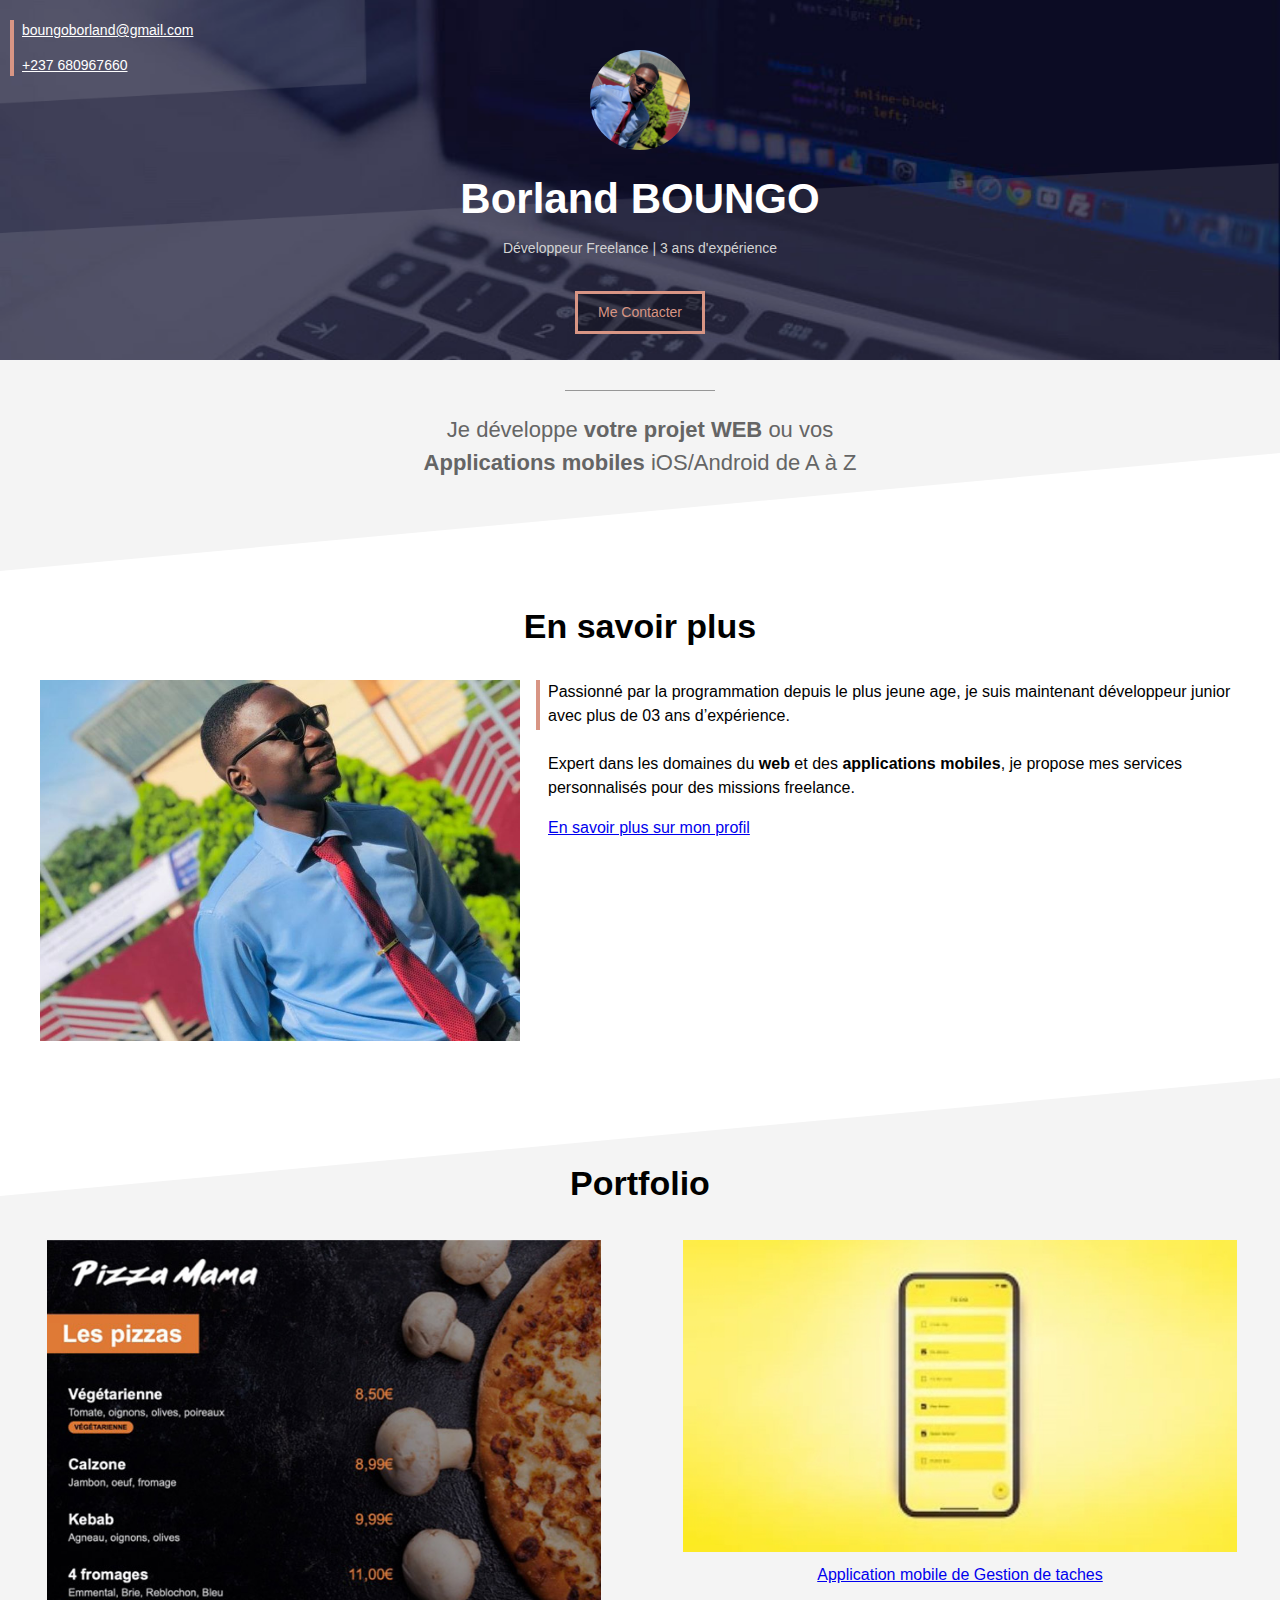
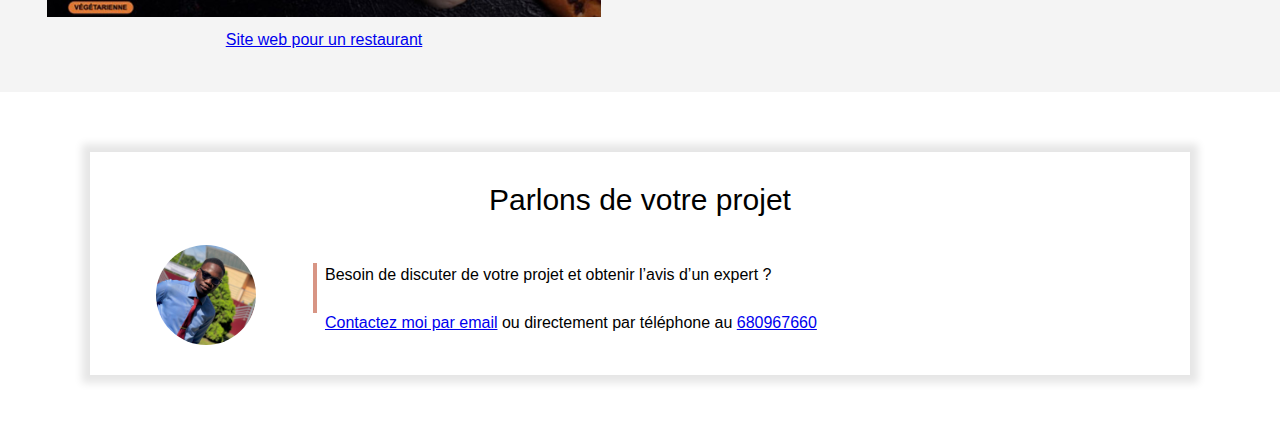
<file: index.html>
<!DOCTYPE html>
<html lang="fr">
<head>
    <meta charset="UTF-8">
    <meta name="viewport" content="width=device-width, initial-scale=1.0">
    <title>Borland BOUNGO</title>
    <link rel="stylesheet" href="style.css">
</head>
<body>

    <!--COUVERTURE-->
    <div class="cover">
        <img class = "cover-profile"src="images/profilefinal.jpg" style="border-radius: 50%;">
        <h1>Borland BOUNGO</h1>
        <P>Développeur Freelance | 3 ans d'expérience</P>

        <div class="cover-contact">
            <p><a href="mailto:boungoborland@gmail.com?subject=Contac%20depuis%20borlandboungo.com">boungoborland@gmail.com</a></p>
            <p><a  href="tel:+237680967660">+237 680967660</a></p>
        </div>
        <div style="text-align: center;">
            <a class="contact-button" href="mailto:boungoborland@gmail.com?subject=Contac%20depuis%20borlandboungo.com">Me Contacter</a>
        </div>
        
    </div>
      <!-- SECTION GRISE 1 -->
    <div class="section section-grise1">
        <div class="separateur"></div>
        <p>Je développe <b>votre projet WEB</b> ou vos <b>Applications mobiles</b> iOS/Android de A à Z</p>
    </div>

    <!-- SECTION BLANCHE -->
    <div class="section">
        <h2>En savoir plus</h2>
        <img src="images/profile8.jpg" class="col40"/>
        <div class="col60 float-right" style="padding-left: 16px;">
            <div class="texte-avec-ligne-verticale">
                <p>Passionné par la programmation depuis le plus jeune age, je suis maintenant développeur junior avec plus de 03 ans d’expérience.<br><br>
                    Expert dans les domaines du <b>web</b> et des <b>applications mobiles</b>, je propose mes services personnalisés pour des missions freelance.</p>
                <a href="https://www.linkedin.com/in/borland-boungo-1106b7234?utm_source=share&utm_campaign=share_via&utm_content=profile&utm_medium=android_app" target="_blank">En savoir plus sur mon profil</a>
            </div>
        </div>
        
    </div>

      <!-- SECTION GRISE 2 -->
    <div class="section section-grise2">
        <h2>Portfolio</h2>
        <table class="col-portfolio" style="display:inline-block">
            <tr>
                <td><div class="barre-verticale"></div></td>
                <td><img style="width:100%" src="images/project1small.jpg"></td>
            </tr>
            <tr>
                <td></td>
                <td align="center"><a href="portfolio-site-restaurant.html">Site web pour un restaurant</a></td>
            </tr>
        </table>
        <table  class="col-portfolio float-right">
            <tr>
                <td><div class="barre-verticale"></div></td>
                <td><img style="width:100%" src="images/projet_todo_small.jpg"></td>
            </tr>
            <tr>
                <td></td>
                <td align="center"><a href="portfolio-app-todo.html">Application mobile de Gestion de taches</a></td>
            </tr>
        </table>
    </div>

<!-- SECTION BLANCHE -->
<div class="section">
    <div class="frame">
        <p class="frame-title">Parlons de votre projet</p>
        <table style="width: 100%">
            <tr>
                <td valign="top" align="center"><img src="images/profilefinal.jpg" style="width: 100px; border-radius: 50%;"></td>
                <td>
                    <div class="texte-avec-ligne-verticale"
                    style="margin-left: 20px">
                        <p>
                            Besoin de discuter de votre projet 
                            et obtenir l’avis d’un expert ?
                            <br><br>
                            <a href="mailto:boungoborland@gmail.com?subject=Contact%20depuis%20borlandboungo.com">Contactez moi par email</a> ou directement
                            par téléphone au <a href="tel:+237680967660">680967660</a>

                        </p>
                    </div>
                </td>
            </tr>
        </table>

    </div>
</div>
</body>
</html>
</file>
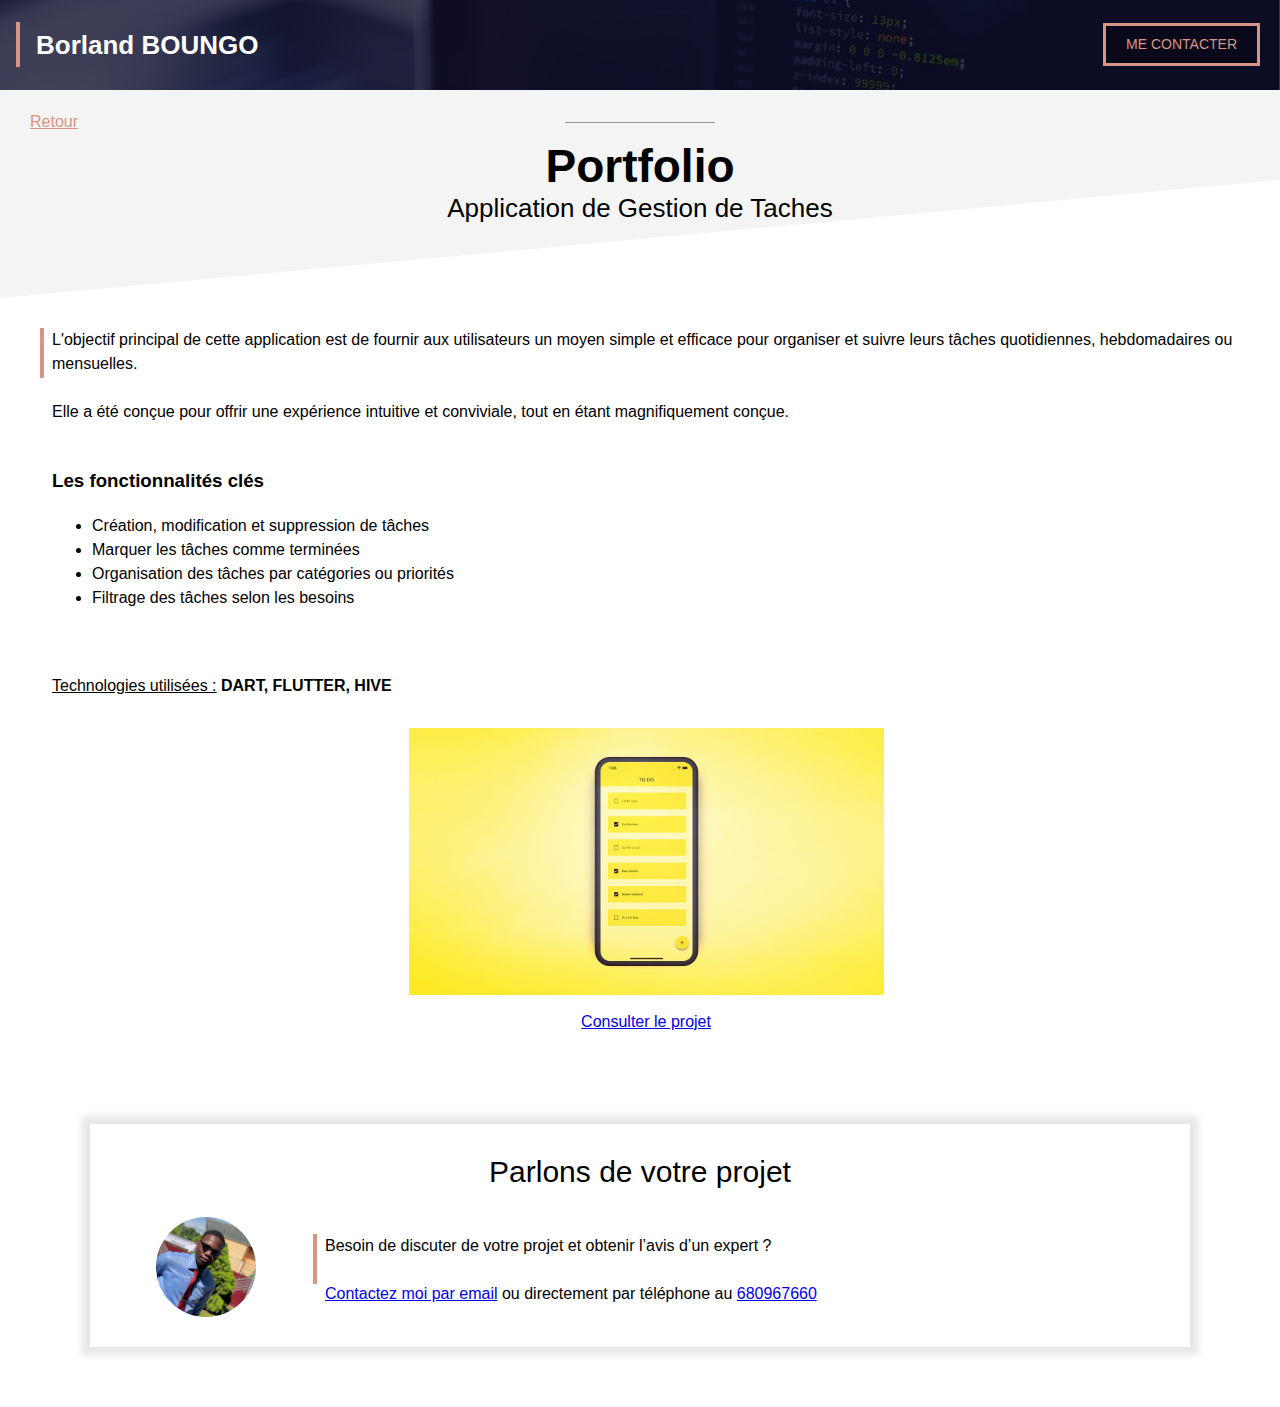
<file: portfolio-app-todo.html>
<!DOCTYPE html>
<html lang="fr">
<head>
    <meta charset="UTF-8">
    <meta name="viewport" content="width=device-width, initial-scale=1.0">
    <title>Application de Gestion de Taches</title>
    <link rel="stylesheet" href="style.css">
</head>
<body>

    <!-- HEADER -->
    <div class="portfolio-header">
        <div class="texte-avec-ligne-verticale"
        style="margin-left: 16px; margin-top: 22px; height: 45px">
            <p class="portfolio-header-title">Borland BOUNGO</p>
        </div>
        <a class="contact-button"
            style="position: absolute; right: 20px; top:5px;"
        href="mailto:boungoborland@gmail.com?subject=Contact%20depuis%20borlandboungo.com">ME CONTACTER</a>

    </div>

    <!-- SECTION GRISE TITRE -->
    <div class="section section-grise1" style="padding-top:20px">
        <a class="portfolio-back" href="index.html">Retour</a>
        <div class="separateur" style="margin-top:-12px;"></div>
        <h1 class="portfolio">Portfolio</h1>
        <h2 class="portfolio">Application de Gestion de Taches</h2>
    </div>

    <!-- SECTION CONTENU -->
    <div class="section">
        <div class="texte-avec-ligne-verticale">
            <p>
                L'objectif principal de cette application est de fournir aux utilisateurs un moyen simple et efficace pour organiser et suivre leurs tâches quotidiennes, hebdomadaires ou mensuelles. 
                <br><br>
                Elle a été conçue pour offrir une expérience intuitive et conviviale, tout en étant magnifiquement conçue.
                <br><br>
                <h3>Les fonctionnalités clés</h3>
                <ul>
                  <li>Création, modification et suppression de tâches</li>
                  <li>Marquer les tâches comme terminées</li>
                  <li>Organisation des tâches par catégories ou priorités</li>
                  <li>Filtrage des tâches selon les besoins</li>
                </ul>
                <br><br>
                <u>Technologies utilisées :</u> <b>DART, FLUTTER, HIVE</b>

            </p>
            <div style="text-align: center; margin-top: 30px">
                <a href="https://github.com/mrbkb/todolist"><img class="portfolio" src="images/projet_todo.jpg"></a>
                <a style="display: block; margin-top: 8px;" href="https://github.com/mrbkb/todolist">Consulter le projet</a>
            </div>
        </div>
    </div>

    <!-- FRAME -->
    <div class="section">
        
        <div class="frame">
            <p class="frame-title">Parlons de votre projet</p>
            <table style="width: 100%">
                <tr>
                    <td valign="top" align="center"><img src="images/profilefinal.jpg" style="width: 100px; border-radius: 50%;"></td>
                    <td>
                        <div class="texte-avec-ligne-verticale"
                        style="margin-left: 20px">
                            <p>
                                Besoin de discuter de votre projet 
                                et obtenir l’avis d’un expert ?
                                <br><br>
                                <a href="mailto:boungoborland@gmail.com?subject=Contact%20depuis%20borlandboungo.com">Contactez moi par email</a> ou directement
                                par téléphone au <a href="tel:+237680967660">680967660</a>
    
                            </p>
                        </div>
                    </td>
                </tr>
            </table>
    
        </div>
    </div>    
</body>
</html>
</file>
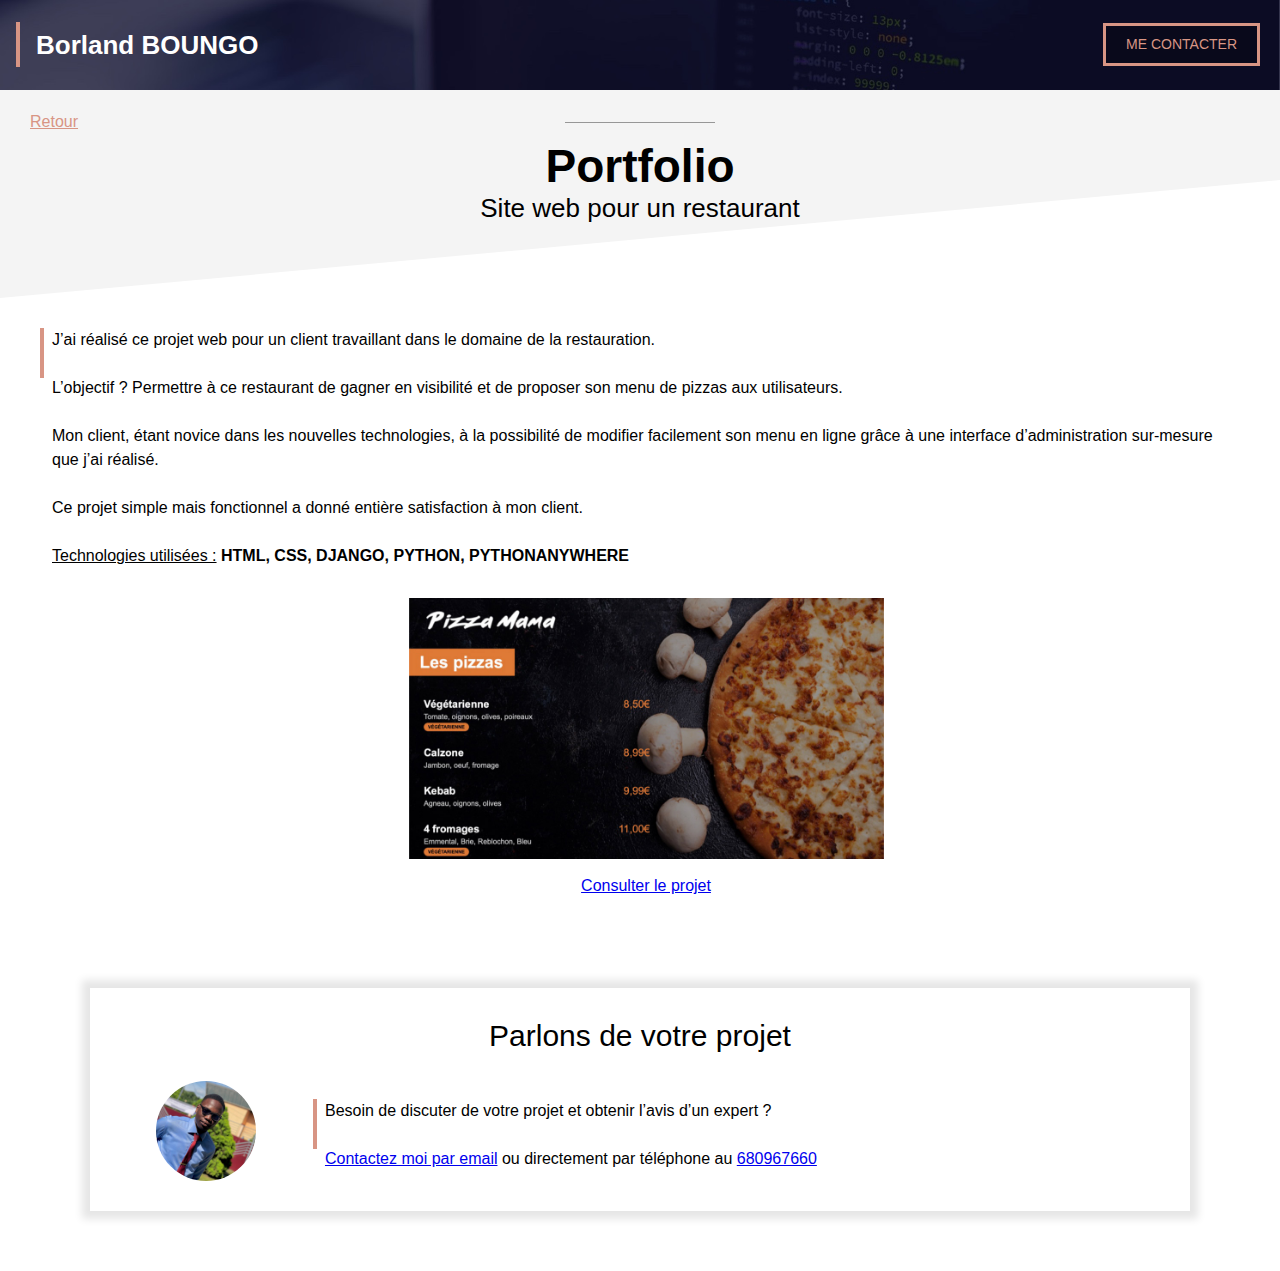
<file: portfolio-site-restaurant.html>
<!DOCTYPE html>
<html lang="fr">
<head>
    <meta charset="UTF-8">
    <meta name="viewport" content="width=device-width, initial-scale=1.0">
    <title>Site web de restaurant</title>
    <link rel="stylesheet" href="style.css">
</head>
<body>

    <!-- HEADER -->
    <div class="portfolio-header">
        <div class="texte-avec-ligne-verticale"
        style="margin-left: 16px; margin-top: 22px; height: 45px">
            <p class="portfolio-header-title">Borland BOUNGO</p>
        </div>
        <a class="contact-button"
            style="position: absolute; right: 20px; top:5px;"
        href="mailto:boungoborland@gmail.com?subject=Contact%20depuis%20borlandboungo.com">ME CONTACTER</a>

    </div>

    <!-- SECTION GRISE TITRE -->
    <div class="section section-grise1" style="padding-top:20px">
        <a class="portfolio-back" href="index.html">Retour</a>
        <div class="separateur" style="margin-top:-12px;"></div>
        <h1 class="portfolio">Portfolio</h1>
        <h2 class="portfolio">Site web pour un restaurant</h2>
    </div>

    <!-- SECTION CONTENU -->
    <div class="section">
        <div class="texte-avec-ligne-verticale">
            <p>
                J’ai réalisé ce projet web pour un client travaillant dans le domaine de la restauration.
                <br><br>
                L’objectif ? Permettre à ce restaurant de gagner en visibilité et de proposer son menu de pizzas aux utilisateurs.
                <br><br>
                Mon client, étant novice dans les nouvelles technologies, à la possibilité de modifier facilement son menu en ligne grâce à une interface d’administration sur-mesure que j’ai réalisé.
                <br><br>
                Ce projet simple mais fonctionnel a donné entière satisfaction à mon client.
                <br><br>
                <u>Technologies utilisées :</u> <b>HTML, CSS, DJANGO, PYTHON, PYTHONANYWHERE</b>

            </p>
            <div style="text-align: center; margin-top: 30px">
                <a href="https://mrbkb.pythonanywhere.com/"><img class="portfolio" src="images/project1.jpg"></a>
                <a style="display: block; margin-top: 8px;" href="https://mrbkb.pythonanywhere.com/">Consulter le projet</a>
            </div>
        </div>
    </div>

    <!-- FRAME -->
    <div class="section">
        
        <div class="frame">
            <p class="frame-title">Parlons de votre projet</p>
            <table style="width: 100%">
                <tr>
                    <td valign="top" align="center"><img src="images/profilefinal.jpg" style="width: 100px; border-radius: 50%;"></td>
                    <td>
                        <div class="texte-avec-ligne-verticale"
                        style="margin-left: 20px">
                            <p>
                                Besoin de discuter de votre projet 
                                et obtenir l’avis d’un expert ?
                                <br><br>
                                <a href="mailto:boungoborland@gmail.com?subject=Contact%20depuis%20borlandboungo.com">Contactez moi par email</a> ou directement
                                par téléphone au <a href="tel:+237680967660">680967660</a>
    
                            </p>
                        </div>
                    </td>
                </tr>
            </table>
    
        </div>
    </div>    
</body>
</html>
</file>
<file: style.css>
* {
    box-sizing: border-box;
}


:root {
    --color1: #D89584;
    --color2: #F4F4F4;
}

body {
    margin: 0;
    font-family: Arial;
    line-height: 1.5;
}

div.cover {
    background: url(images/cover_overlay.png) no-repeat center/100% 100%,url(images/cover.jpg) no-repeat center/cover;
    height: 360px;
    position: relative;
}

img.cover-profile {
    height: 100px;
    position: relative;
    left: 50%;
    margin-left: -50px;
    margin-top: 50px;
}

h1 {
    color: white;
    text-align: center;
    font-size: 42px;
    margin-top: 10px;
    margin-bottom: 0px;
}

div.cover p {
    color: lightgray;
    text-align: center;
    margin-top: 8px;
    font-size: 14px;
}

div.cover-contact {
    /* background-color: #FF000080; */
    position: absolute;
    top: 20px;
    left: 10px;
    border-left: 4px solid var(--color1);
    padding-left: 8px;
}

div.cover-contact p {
    text-align: left;
    margin-top: 0px;
    margin-bottom: 0px;
}

div.cover-contact p:first-child {
    margin-bottom: 14px;
}

div.cover-contact * {
    color: white;
    font-size: 14px;
}

a.contact-button {
    color: var(--color1);
    border: 3px solid var(--color1);
    padding: 8px 20px;
    text-decoration: none;
    background-color: #00000040;
    display: inline-block;
    margin-top: 18px;
    font-size: 14px;
}

a.contact-button:hover {
    color: white;
    border: 3px solid white;
}

.section {
    padding-left: 40px;
    padding-right: 40px;
    padding-top: 30px;
    padding-bottom: 30px;
    overflow: auto;
}

div.section-grise1 {
    background: url(images/triangle2white.svg) no-repeat center bottom/100%;
    background-color: var(--color2);
    padding-bottom: 70px;
}

div.section-grise2 {
    background: url(images/triangle1white.svg) no-repeat center top/100%;
    background-color: var(--color2);
    padding-top: 80px;
}

h2 {
    text-align: center;
    font-size: 34px;
    margin-top: 0px;
}

div.separateur {
    background-color: #979797;
    height: 1px;
    width: 150px;
    position: relative;
    left: 50%;
    margin-left: -75px;
}

div.section-grise1 p {
    font-size: 22px;
    color: #656565;
    text-align: center;
    max-width: 450px;
    margin-left: auto;
    margin-right: auto;
}


.col40 {
    width: 40%;
    /*height: 500px;*/
}

.col60 {
    width: 60%;
   
}

.float-right {
    float: right;
}

div.texte-avec-ligne-verticale {
    border-left: 4px solid var(--color1);
    padding-left: 8px;
    height: 50px;
    display: inline-block;
}

div.texte-avec-ligne-verticale p {
    margin-top: 0;
}

.col-portfolio {
    width: 47%;

}

div.frame {
    margin: 30px 50px;
    padding: 20px 30px;
    background-color: white;
    box-shadow: 0px 0px 8px 8px rgba(0, 0, 0, 0.1);

}

p.frame-title {
    font-size: 30px;
    margin-top: 5px;
    margin-bottom: 20px;
    text-align: center;
}



/* PORTFOLIO */
.portfolio-header {
    height: 90px;
    background: url(images/header.jpg) no-repeat center/cover;
    position: relative;
}

.portfolio-header-title {
    font-size: 26px;
    font-weight: bold;
    color: white;
    padding-top: 4px;
    padding-left: 8px;
}

h1.portfolio {
    font-size: 46px;
    color: black;
    line-height: 1;
    padding-top: 10px;
}

h2.portfolio {
    font-size: 26px;
    color: black;
    font-weight: normal;
    margin-bottom: 0;
}

a.portfolio-back {
    color: var(--color1);
    margin-left: -10px;
}

img.portfolio {
    width: 70%;
    max-width: 475px;
}

.display-mobile {
    display: none;
}


/* RESPONSIVE DESIGN : MOBILE */
@media only screen and (max-width: 767px) {
    img.cover-profile {
        height: 90px;
        margin-top: 75px;
    }
    
    h1 {
        font-size: 38px;
        margin-top: 6px;
        margin-bottom: 0px;
    }
    
    div.cover p {
        margin-top: 2px;
        font-size: 13px;
    }

    .section {
        padding-left: 20px;
        padding-right: 20px;
    }
    
    div.section-grise1 {
        padding-bottom: 40px;
    }

    h2 {
        font-size: 30px;
    }

    img.col-contenu {
        width: 100%;
    }
    
    div.col-contenu {
        width: 100%;
        padding-left: 0px;
        margin-top: 20px;
    }

    .col-portfolio {
        width: 100%;
        margin-bottom: 20px;
    }

    div.frame {
        width: 400px;
        margin: 30px 50px;
        padding: 20px 30px;
        background-color: white;
        box-shadow: 0px 0px 8px 8px rgba(0, 0, 0, 0.1);
    
    }
    
    p.frame-title {
        font-size: 30px;
        margin-top: 5px;
        margin-bottom: 20px;
        text-align: center;
    }
    
    div.frame img {
        width: 100px;
    }

    /* POSTFOLIO - MOBILE */
    .portfolio-header-title {
        font-size: 19px;
        padding-top: 10px;
        padding-left: 4px;
    }

    a.contact-button {
        padding: 7px 12px;
        margin-top: 22px;
        font-size: 12px;
    }

    a.contact-button-portfolio {
        right: 12px; 
    }

    h1.portfolio {
        font-size: 40px;
    }
    
    h2.portfolio {
        font-size: 22px;
    }

    img.portfolio {
        width: 100%;
    }

    .display-mobile {
        display: block;
    }
}
</file>
